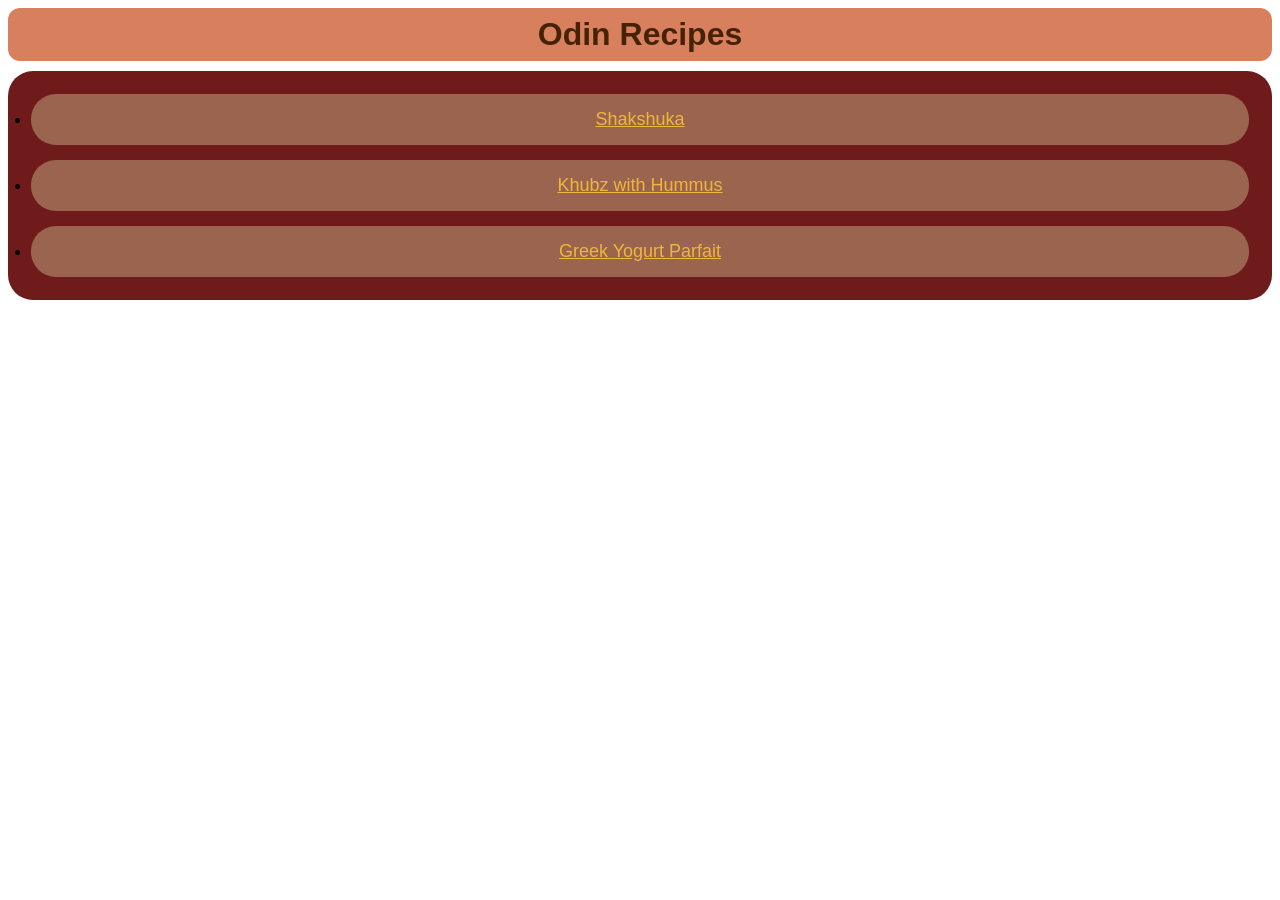
<file: index.html>
<!DOCTYPE html>
<html lang="en">
    <head>
        <meta charset="UTF-8">
        <title>Odin Recipes</title>
        <link rel="stylesheet" href="styles.css">
    </head>

    <body>
        <h1>Odin Recipes</h1>
        <ul class="recipe-list">
            <li><a href="recipes/shakshuka.html">Shakshuka</a></li>
            <li><a href="recipes/khubzhummus.html">Khubz with Hummus</a></li>
            <li><a href="recipes/greekyogurtparfait.html">Greek Yogurt Parfait</a></li>
    </body>
</html>
</file>
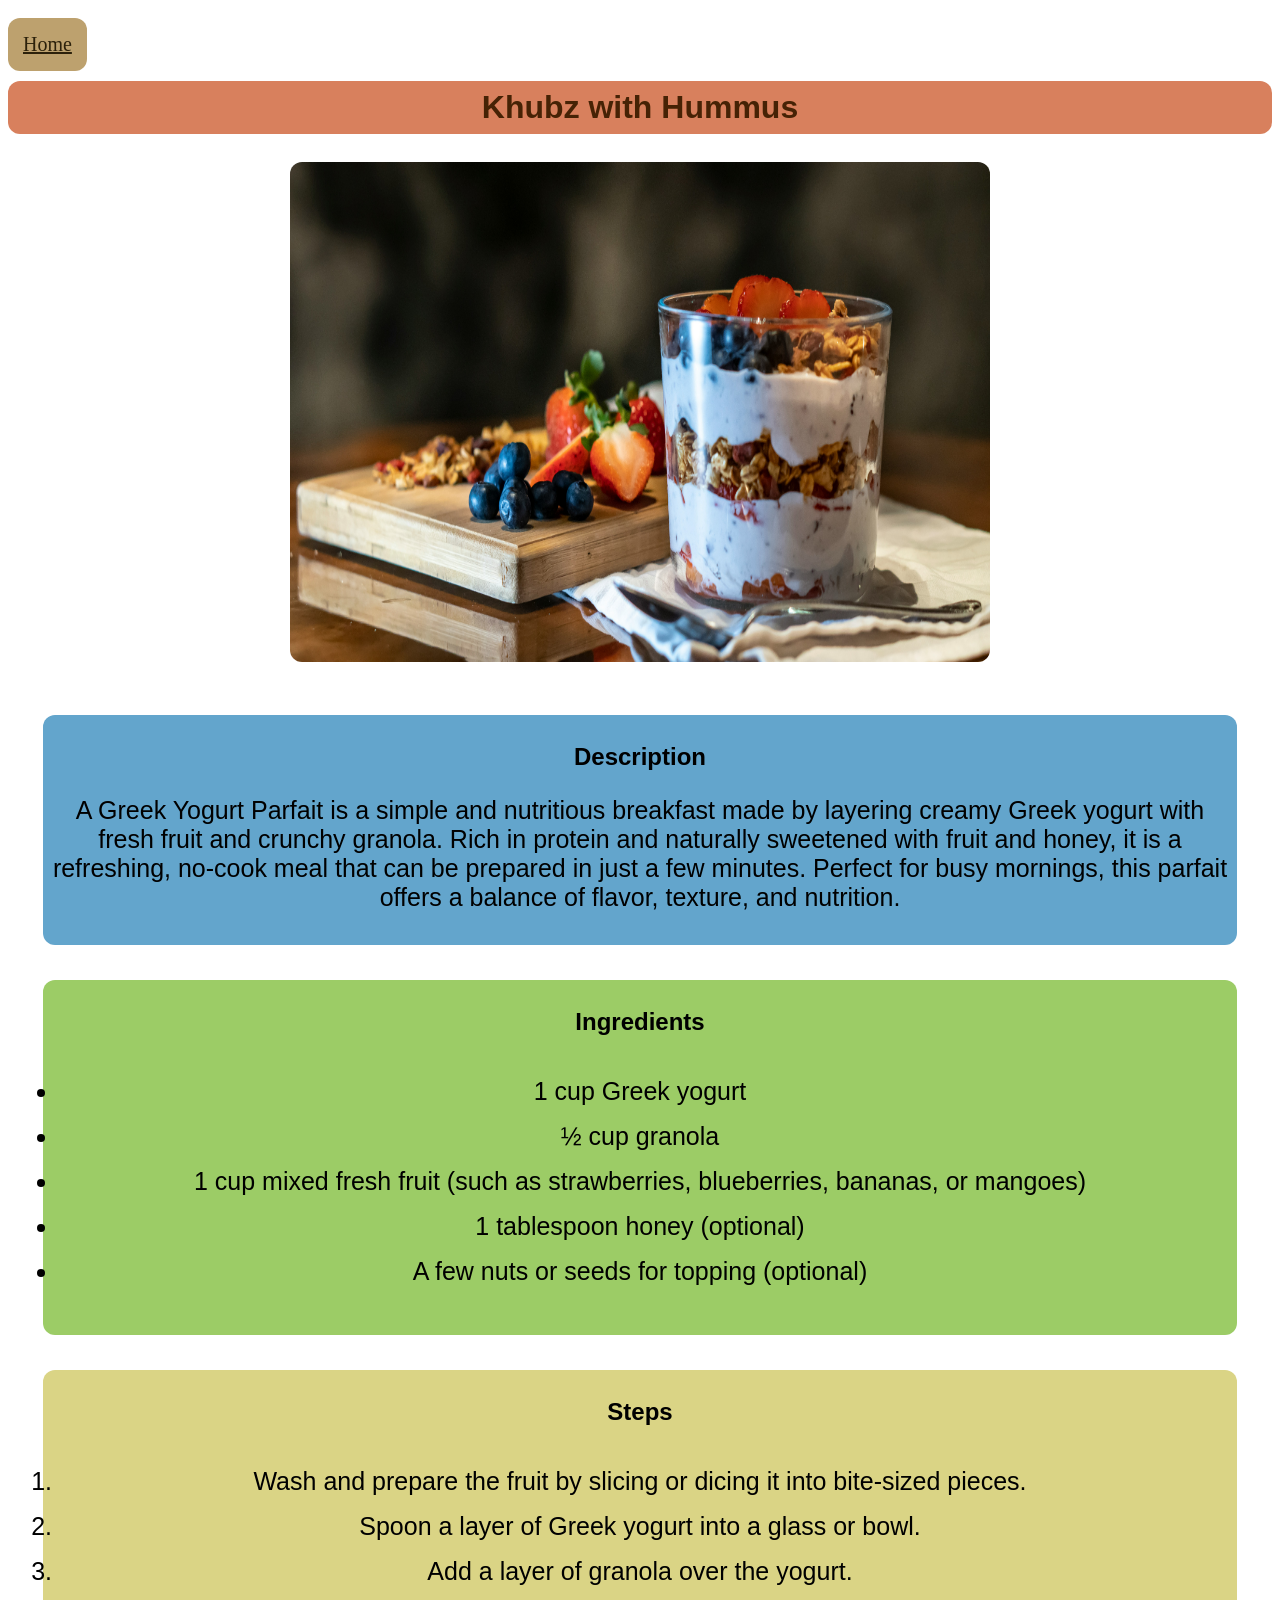
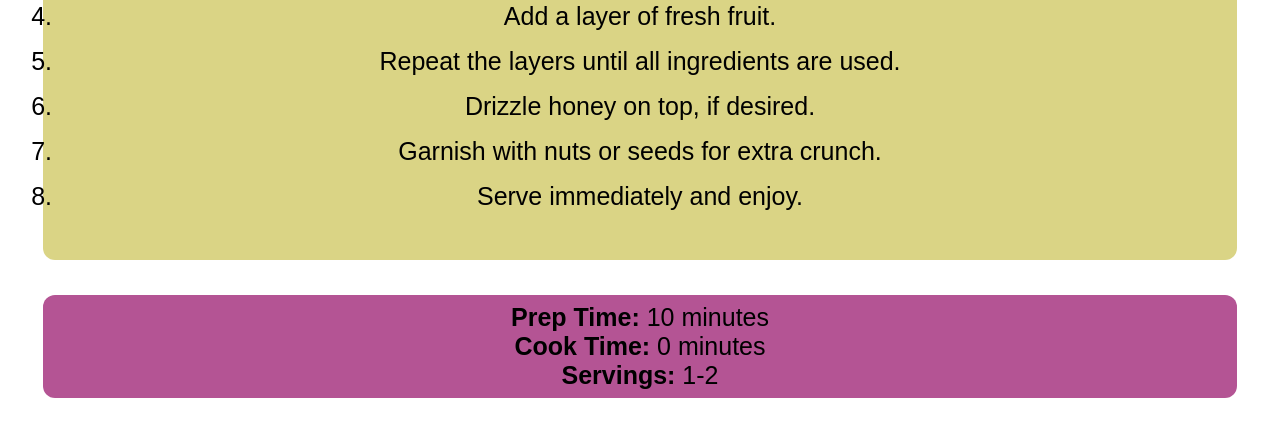
<file: recipes/greekyogurtparfait.html>
<!DOCTYPE html>
<html lang="en">
    <head>
        <meta charset="UTF-8">
        <title>Greek Yogurt Parfait | The Odin Recipes</title>
        <link rel="stylesheet" href="../styles.css">
    </head>

    <body>
        <a href="../index.html" class="home">Home</a>
        <h1>Khubz with Hummus</h1>
        <br>
        <img src="../recipe-images/GreekYogurtParfait_Unsplash.jpg">
        <br>
        
        <div class="desc">
        <h2>Description</h2>
        <p style="font-size: 25px;">A Greek Yogurt Parfait is a simple and nutritious breakfast made by layering creamy Greek yogurt with fresh fruit and crunchy granola. 
            Rich in protein and naturally sweetened with fruit and honey, it is a refreshing, no-cook meal that can be prepared in just a few minutes. 
            Perfect for busy mornings, this parfait offers a balance of flavor, texture, and nutrition.
        </p> 
        </div>

        <div class="ingredients">
        <h2>Ingredients</h2>

        <ul style="font-size: 25px;" class="ingredient-list">
            <li>1 cup Greek yogurt</li>
            <li>½ cup granola</li>
            <li>1 cup mixed fresh fruit (such as strawberries, blueberries, bananas, or mangoes)</li>
            <li>1 tablespoon honey (optional)</li>
            <li>A few nuts or seeds for topping (optional)</li>
        </ul>
        </div>

        <div class="steps">
        <h2>Steps</h2>
        <ol style="font-size: 25px;" class="steps-list">
            <li>Wash and prepare the fruit by slicing or dicing it into bite-sized pieces.</li>
            <li>Spoon a layer of Greek yogurt into a glass or bowl.</li>
            <li>Add a layer of granola over the yogurt.</li>
            <li>Add a layer of fresh fruit.</li>
            <li>Repeat the layers until all ingredients are used.</li>
            <li>Drizzle honey on top, if desired.</li>
            <li>Garnish with nuts or seeds for extra crunch.</li>
            <li>Serve immediately and enjoy.</li>
        </ol>
        </div>

        <div class="info">
            <strong>Prep Time: </strong>10 minutes <br>
            <strong>Cook Time: </strong>0 minutes <br>
            <strong>Servings: </strong>1-2
        </div>
    </body>
</html>
</file>
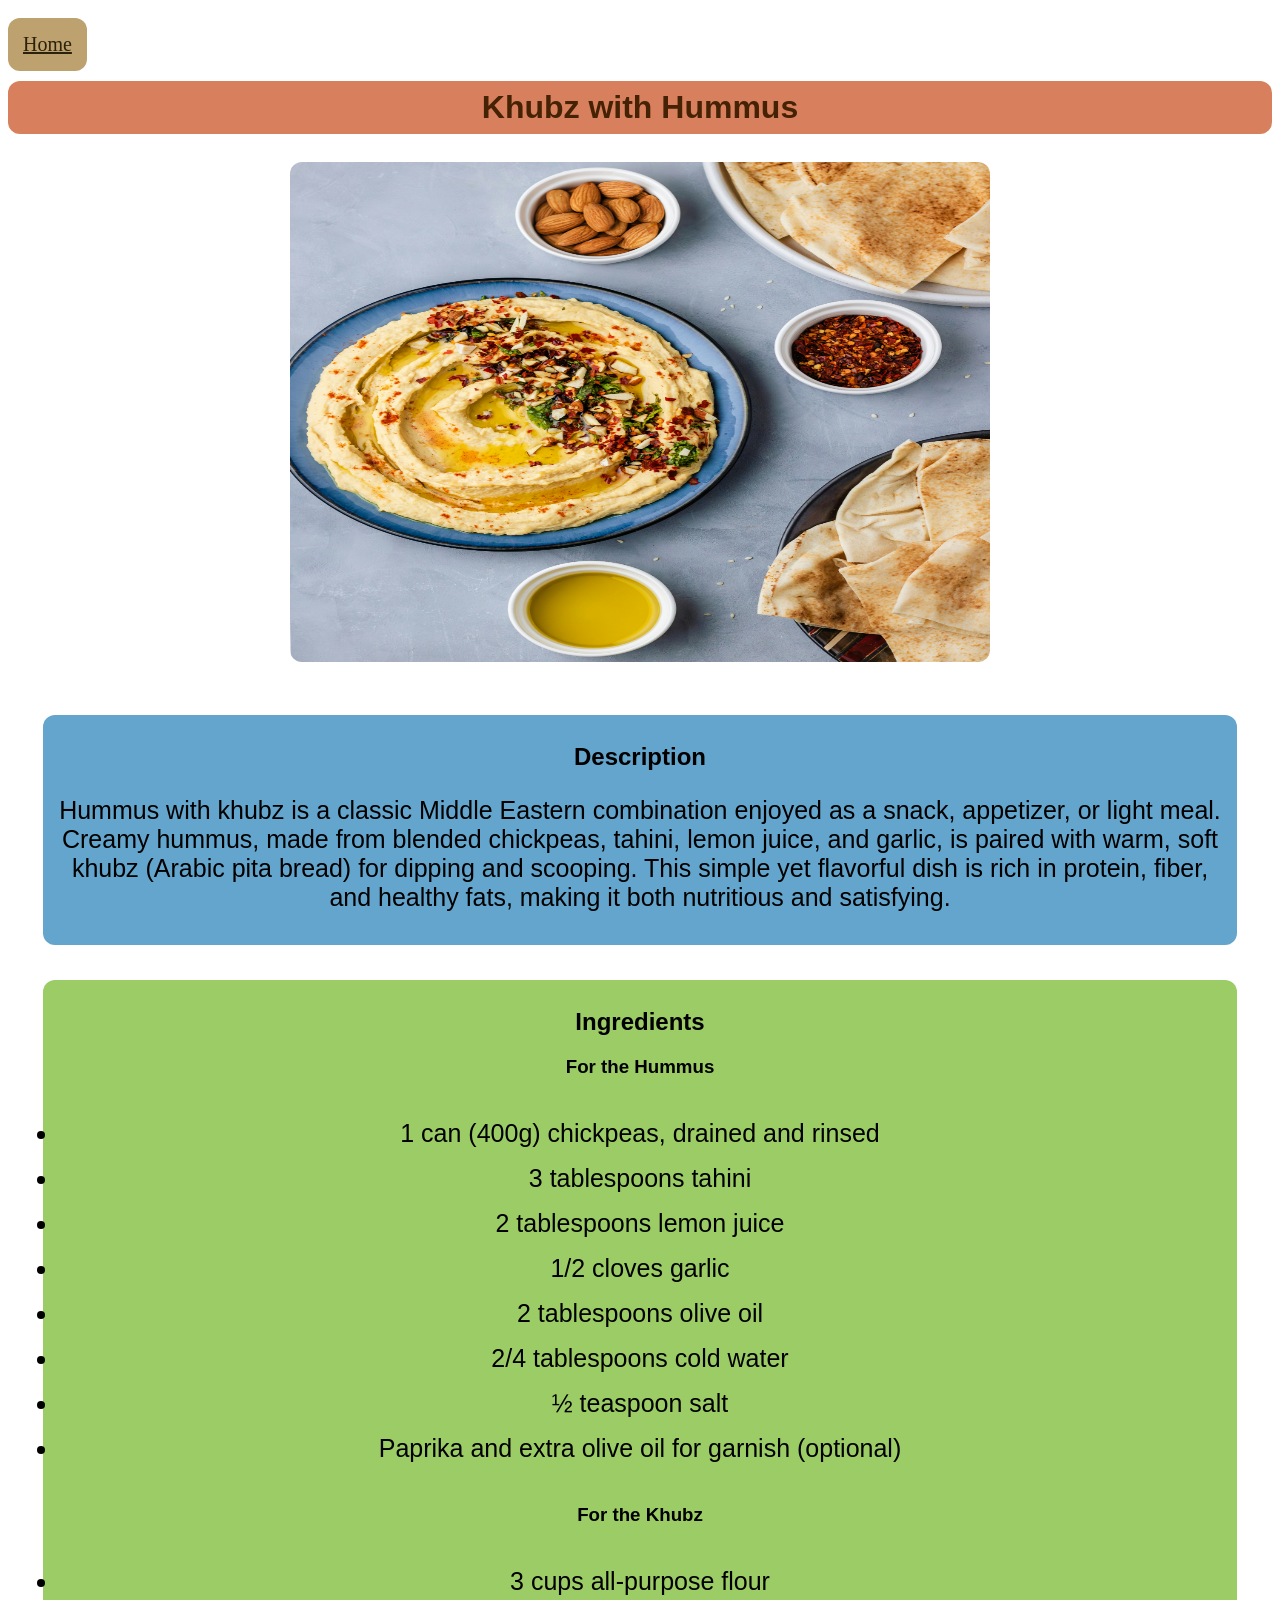
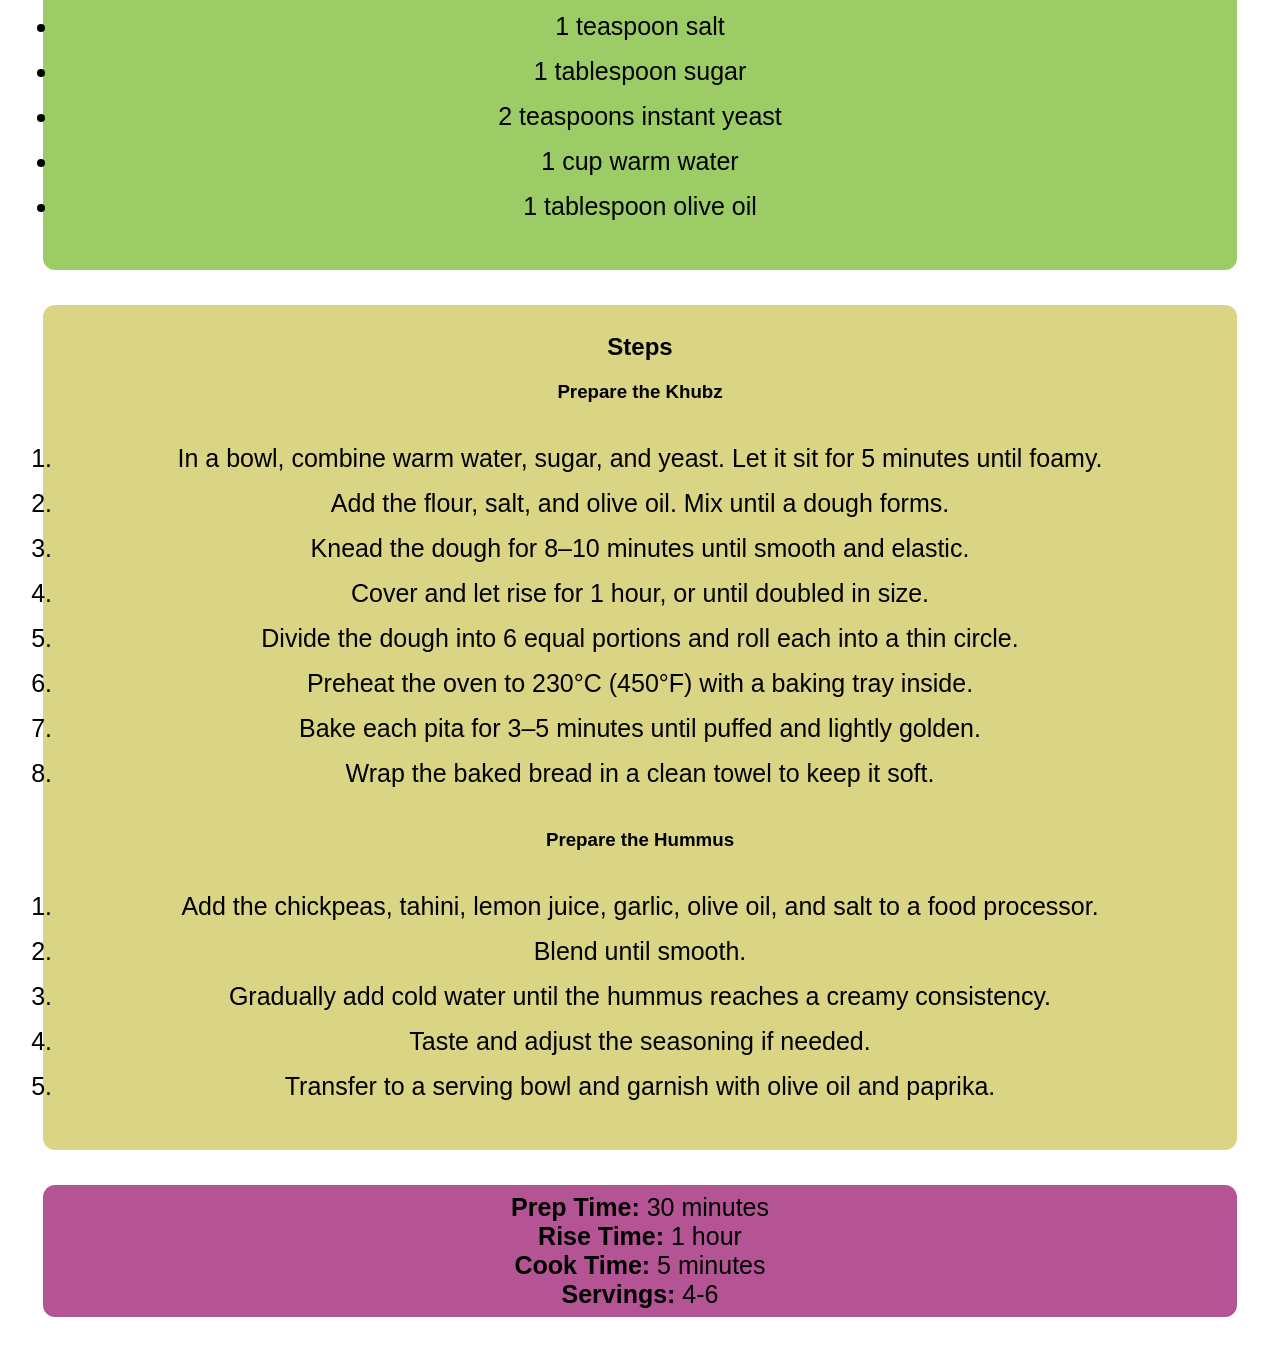
<file: recipes/khubzhummus.html>
<!DOCTYPE html>
<html lang="en">
    <head>
        <meta charset="UTF-8">
        <title>Khubz with Hummus | The Odin Recipes</title>
        <link rel="stylesheet" href="../styles.css">
    </head>

    <body>
        <a href="../index.html" class="home">Home</a>
        <h1>Khubz with Hummus</h1>
        <br>
        <img src="../recipe-images/KhubzHummus_Unsplash.jpg">
        <br>

        <div class="desc">
        <h2>Description</h2>
        <p style="font-size: 25px;">Hummus with khubz is a classic Middle Eastern combination enjoyed as a snack, appetizer, or light meal. 
            Creamy hummus, made from blended chickpeas, tahini, lemon juice, and garlic, is paired with warm, soft khubz (Arabic pita bread) for dipping and scooping. 
            This simple yet flavorful dish is rich in protein, fiber, and healthy fats, making it both nutritious and satisfying.
        </p> 
        </div>

        <div class="ingredients">
        <h2>Ingredients</h2>
        <h3>For the Hummus</h3>
        <ul style="font-size: 25px;" class="ingredient-list">
            <li>1 can (400g) chickpeas, drained and rinsed</li>
            <li>3 tablespoons tahini</li>
            <li>2 tablespoons lemon juice</li>
            <li>1/2 cloves garlic</li>
            <li>2 tablespoons olive oil</li>
            <li>2/4 tablespoons cold water</li>
            <li>½ teaspoon salt</li>
            <li>Paprika and extra olive oil for garnish (optional)</li>
        </ul>

        
        <h3>For the Khubz</h3>
        <ul style="font-size: 25px;" class="ingredient-list">
            <li>3 cups all-purpose flour</li>
            <li>1 teaspoon salt</li>
            <li>1 tablespoon sugar</li>
            <li>2 teaspoons instant yeast</li>
            <li>1 cup warm water</li>
            <li>1 tablespoon olive oil</li>
        </ul>
        </div>

         <div class="steps">
        <h2>Steps</h2>
        <h3>Prepare the Khubz</h3>
        <ol style="font-size: 25px;" class="steps-list">
            <li>In a bowl, combine warm water, sugar, and yeast. Let it sit for 5 minutes until foamy.</li>
            <li>Add the flour, salt, and olive oil. Mix until a dough forms.</li>
            <li>Knead the dough for 8–10 minutes until smooth and elastic.</li>
            <li>Cover and let rise for 1 hour, or until doubled in size.</li>
            <li>Divide the dough into 6 equal portions and roll each into a thin circle.</li>
            <li>Preheat the oven to 230°C (450°F) with a baking tray inside.</li>
            <li>Bake each pita for 3–5 minutes until puffed and lightly golden.</li>
            <li>Wrap the baked bread in a clean towel to keep it soft.</li>
        </ol>

        <h3>Prepare the Hummus</h3>
        <ol style="font-size: 25px;" class="steps-list">
            <li>Add the chickpeas, tahini, lemon juice, garlic, olive oil, and salt to a food processor.</li>
            <li>Blend until smooth.</li>
            <li>Gradually add cold water until the hummus reaches a creamy consistency.</li>
            <li>Taste and adjust the seasoning if needed.</li>
            <li>Transfer to a serving bowl and garnish with olive oil and paprika.</li>
        </ol>
        </div>

        <div class="info">
            <strong>Prep Time: </strong>30 minutes <br>
            <strong>Rise Time: </strong>1 hour <br>
            <strong>Cook Time: </strong>5 minutes <br>
            <strong>Servings: </strong>4-6
            <br>
        </div>
    </body>
</html>
</file>
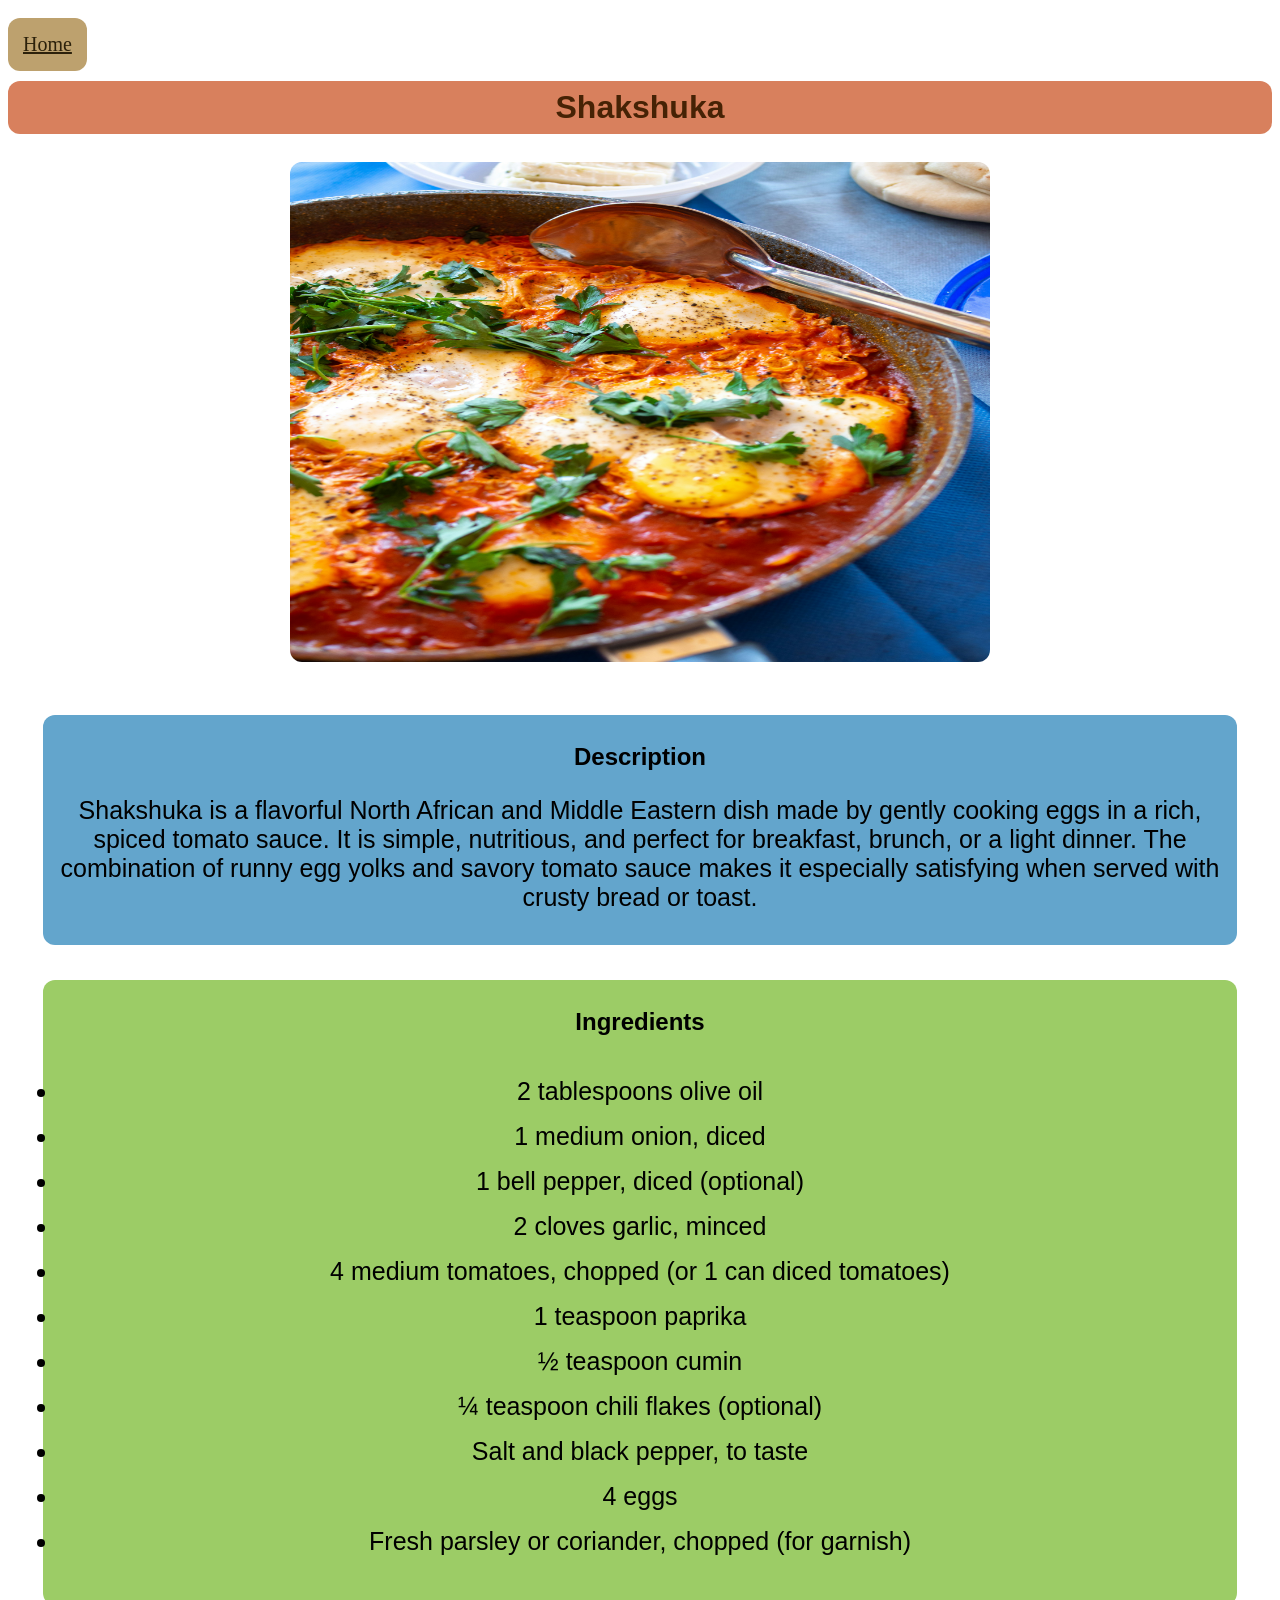
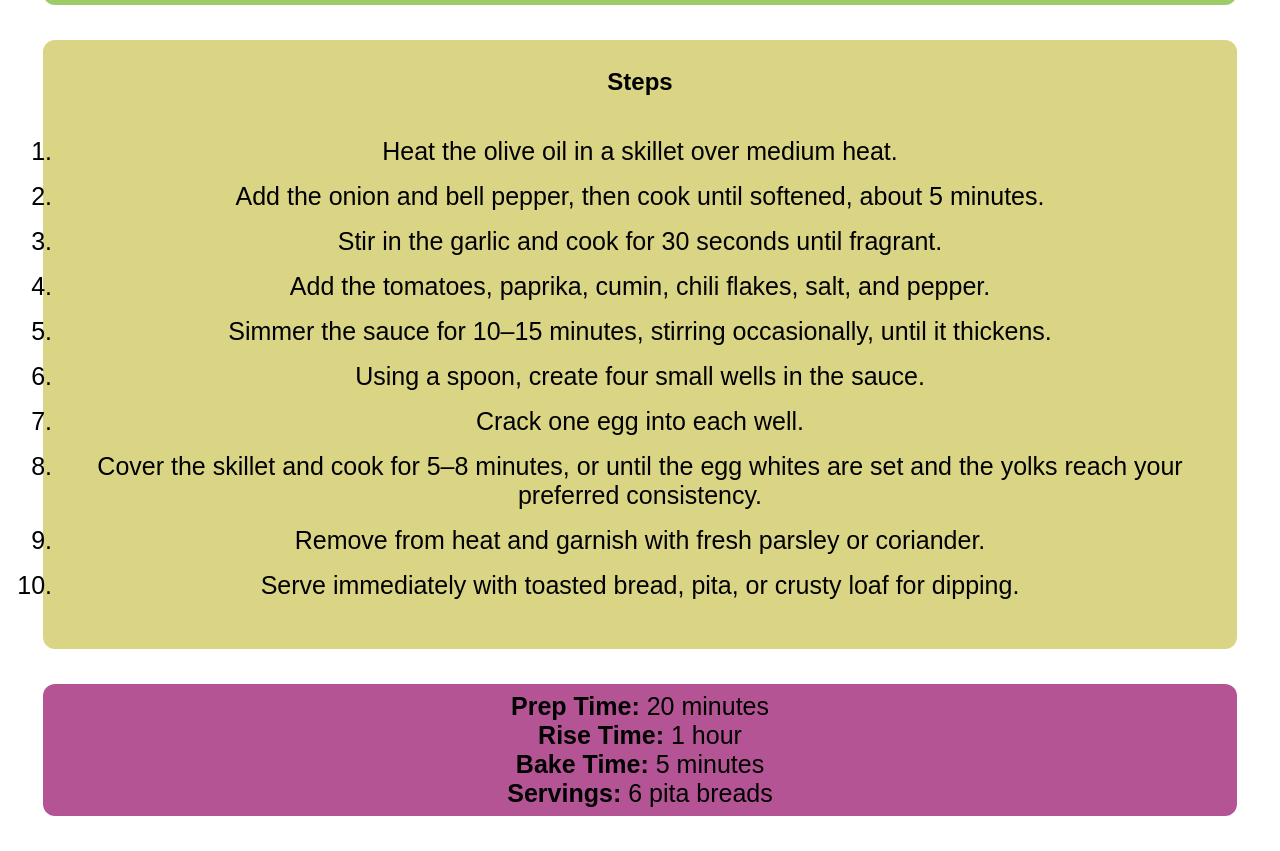
<file: recipes/shakshuka.html>
<!DOCTYPE html>
<html lang="en">
    <head>
        <meta charset="UTF-8">
        <title>Shakshuka | The Odin Recipes</title>
        <link rel="stylesheet" href="../styles.css">
    </head>

    <body>
        <a href="../index.html" class="home">Home</a>
        <h1>Shakshuka</h1>
        <br>
        <img src="../recipe-images/Shakshuka_Unsplash.jpg">
        <br>

        <div class="desc">
        <h2>Description</h2>
        <p style="font-size: 25px;">Shakshuka is a flavorful North African and Middle Eastern dish made by gently cooking eggs in a rich, spiced tomato sauce. 
            It is simple, nutritious, and perfect for breakfast, brunch, or a light dinner.
            The combination of runny egg yolks and savory tomato sauce makes it especially satisfying when served with crusty bread or toast.
        </p>
        </div>

        <div class="ingredients">
        <h2>Ingredients</h2>
        <ul style="font-size: 25px;" class="ingredient-list">
            <li>2 tablespoons olive oil</li>
            <li>1 medium onion, diced</li>
            <li>1 bell pepper, diced (optional)</li>
            <li>2 cloves garlic, minced</li>
            <li>4 medium tomatoes, chopped (or 1 can diced tomatoes)</li>
            <li>1 teaspoon paprika</li>
            <li>½ teaspoon cumin</li>
            <li>¼ teaspoon chili flakes (optional)</li>
            <li>Salt and black pepper, to taste</li>
            <li>4 eggs</li>
            <li>Fresh parsley or coriander, chopped (for garnish)</li>
        </ul>
        </div>

        <div class="steps">
        <h2>Steps</h2>
        <ol style="font-size: 25px;" class="steps-list">
            <li>Heat the olive oil in a skillet over medium heat.</li>
            <li>Add the onion and bell pepper, then cook until softened, about 5 minutes.</li>
            <li>Stir in the garlic and cook for 30 seconds until fragrant.</li>
            <li>Add the tomatoes, paprika, cumin, chili flakes, salt, and pepper.</li>
            <li>Simmer the sauce for 10–15 minutes, stirring occasionally, until it thickens.</li>
            <li>Using a spoon, create four small wells in the sauce.</li>
            <li>Crack one egg into each well.</li>
            <li>Cover the skillet and cook for 5–8 minutes, or until the egg whites are set and the yolks reach your preferred consistency.</li>
            <li>Remove from heat and garnish with fresh parsley or coriander.</li>
            <li>Serve immediately with toasted bread, pita, or crusty loaf for dipping.</li>
        </ol>
        </div>

        <div class="info">
            <strong>Prep Time: </strong>20 minutes <br>
            <strong>Rise Time: </strong>1 hour <br>
            <strong>Bake Time: </strong>5 minutes <br>
            <strong>Servings: </strong>6 pita breads
        </div>
    </body>
</html>
</file>
<file: styles.css>
h1{
    background-color: rgb(216, 128, 93);
    padding: 8px;
    text-align: center;
    margin: 0px auto;
    margin-bottom: 10px;
    font-family: 'Gill Sans', 'Gill Sans MT', Calibri, 'Trebuchet MS', sans-serif;
    color:rgb(70, 34, 5);
    border-radius: 12px;
}

.recipe-list{
    background-color: rgb(112, 27, 27);
    padding: 8px;
    margin: 0px auto;
    text-align: center;
    border-radius: 25px;
}

li{
    padding: 15px;
    background-color: rgb(155, 100, 79);
    margin: 8x auto;
    margin-bottom: 5px white;
    font-family: 'Segoe UI', Tahoma, Geneva, Verdana, sans-serif ;
    border-radius: 25px;
    margin: 15px;
}

a{
    color: rgb(238, 182, 61);
    font-size: large;
}

.home{
    padding: 15px;
    font-size: 20px;
    margin: 10px auto;
    border: 5px solid-black;
    color: #2c210b;
    background-color:  #bda16e;
    position: static;
    display: inline-block;
    border-radius: 12px;
}

img{
    width: 700px;
    height: 500px;
    display: block;
    margin-left: auto;
    margin-right: auto;
    border-radius: 12px;
}

.desc{
    background-color: rgb(99, 165, 204);
    border-radius: 12px;
    padding: 8px;
    text-align: center;
    font-family: 'Segoe UI', Tahoma, Geneva, Verdana, sans-serif;
    margin: 35px;
}

.ingredients{
    background-color: rgb(156, 204, 102);
    border-radius: 12px;
    padding: 8px;
    text-align: center;
    font-family: 'Segoe UI', Tahoma, Geneva, Verdana, sans-serif;
    margin: 35px;
}

.ingredient-list {
    padding: 8px;
}

.ingredient-list li {
    background: transparent;
    margin: 0;
    padding: 8px;
}

.steps{
     background-color: rgb(218, 212, 133);
    border-radius: 12px;
    padding: 8px;
    text-align: center;
    font-family: 'Segoe UI', Tahoma, Geneva, Verdana, sans-serif;
    margin: 35px;
}

.steps-list{
    padding: 8px;
}

.steps-list li{
    background: transparent;
    margin: 0;
    padding: 8px;
}

.info{
    background-color: rgb(180, 84, 148);
    border-radius: 12px;
    padding: 8px;
    text-align: center;
    font-family: 'Segoe UI', Tahoma, Geneva, Verdana, sans-serif;
    margin: 35px;
    font-size: 25px;
}
</file>
